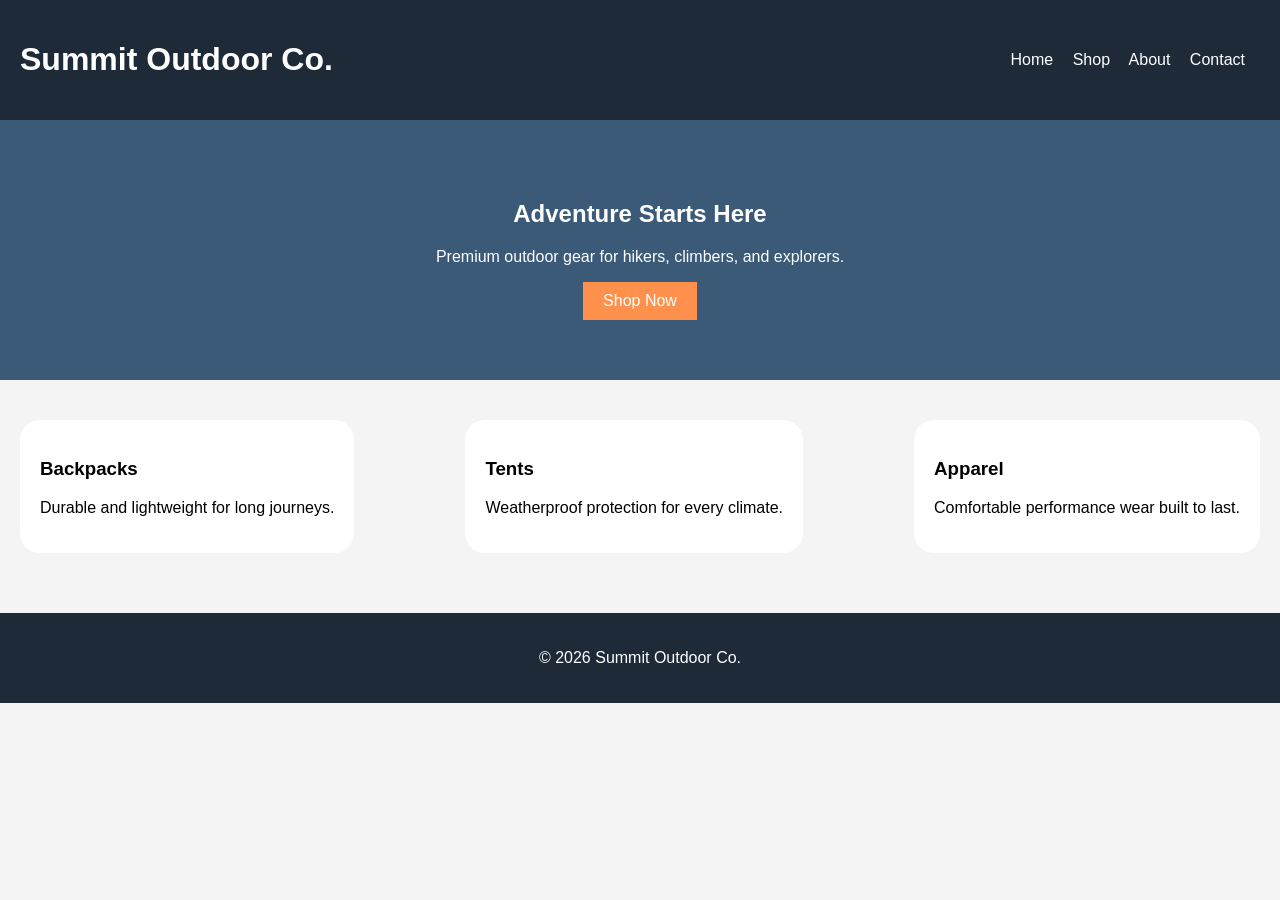
<file: Flex.html>
<!DOCTYPE html>
<html>
<head>
    <title>Summit Outdoor Co.</title>
    <link rel="stylesheet" href="styles.css">
</head>
<body>

    <header>
        <h1>Summit Outdoor Co.</h1>
        <nav>
            <a href="#">Home</a>
            <a href="#">Shop</a>
            <a href="#">About</a>
            <a href="#">Contact</a>
        </nav>
    </header>

    <section class="hero">
        <h2>Adventure Starts Here</h2>
        <p>Premium outdoor gear for hikers, climbers, and explorers.</p>
        <button>Shop Now</button>
    </section>

    <section class="features">
        <div class="card">
            <h3>Backpacks</h3>
            <p>Durable and lightweight for long journeys.</p>
        </div>

        <div class="card">
            <h3>Tents</h3>
            <p>Weatherproof protection for every climate.</p>
        </div>

        <div class="card">
            <h3>Apparel</h3>
            <p>Comfortable performance wear built to last.</p>
        </div>
    </section>

    <footer>
        <p>© 2026 Summit Outdoor Co.</p>
    </footer>

</body>
</html>
</file>
<file: styles.css>
body {
    margin: 0;
    font-family: Arial, sans-serif;
    background-color: #f4f4f4;
}

header {
    background-color: #1e2a38;
    color: white;
    padding: 20px;

    display: flex;
    justify-content: space-between;
    align-items: center;
}

nav a {
    color: white;
    text-decoration: none;
    margin-right: 15px;
}

.hero {
    background-color: #3a5a78;
    color: white;
    padding: 60px 20px;
    text-align: center;
}

.hero button {
    padding: 10px 20px;
    border: none;
    background-color: #ff914d;
    color: white;
    font-size: 16px;
}

.features {
    padding: 40px 20px;
	display:flex;
	justify-content: space-between;
	gap: 20px;
}

.card {
    background-color: white;
    padding: 20px;
    margin-bottom: 20px;
    border-radius: 20px;
}

footer {
    background-color: #1e2a38;
    color: white;
    text-align: center;
    padding: 20px;
}
</file>
